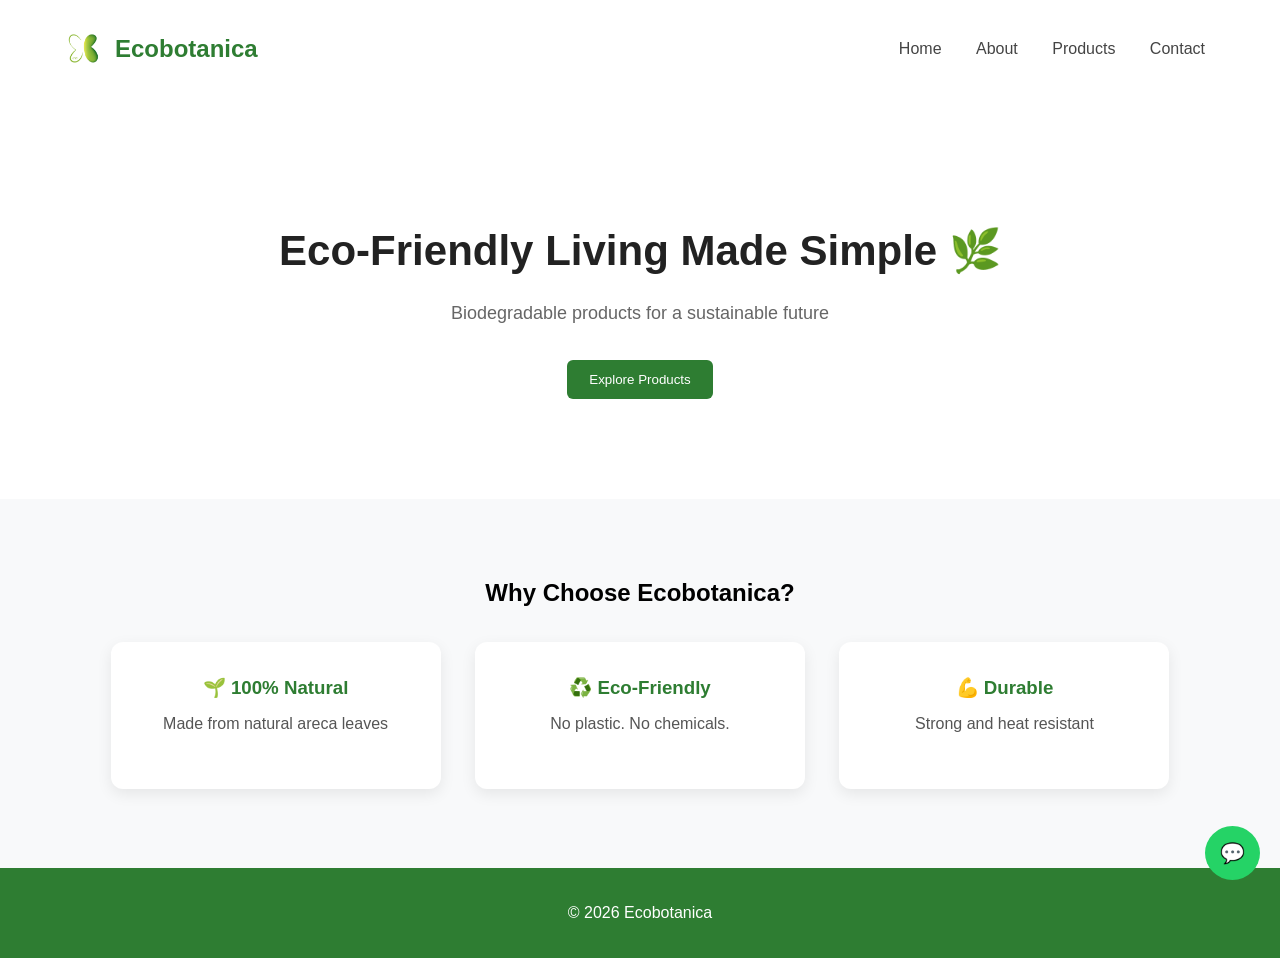
<file: index.html>
<!DOCTYPE html>
<html>
<head>
<title>Ecobotanica 🌿</title>
<link rel="stylesheet" href="css/style.css">
</head>

<body>

<header>
<div class="logo">
<img src="images/logo.jpg">
<h2>Ecobotanica</h2>
</div>

<nav>
<a href="index.html">Home</a>
<a href="about.html">About</a>
<a href="products.html">Products</a>
<a href="contact.html">Contact</a>
</nav>
</header>

<div class="hero">
<h1>Eco-Friendly Living Made Simple 🌿</h1>
<p>Biodegradable products for a sustainable future</p>
<br>
<a href="products.html"><button>Explore Products</button></a>
</div>

<section>
<h2>Why Choose Ecobotanica?</h2>

<div class="card">
<h3>🌱 100% Natural</h3>
<p>Made from natural areca leaves</p>
</div>

<div class="card">
<h3>♻️ Eco-Friendly</h3>
<p>No plastic. No chemicals.</p>
</div>

<div class="card">
<h3>💪 Durable</h3>
<p>Strong and heat resistant</p>
</div>

</section>

<footer>
<p>© 2026 Ecobotanica</p>
</footer>

<a href="https://wa.me/919876543210" class="whatsapp">💬</a>

</body>
</html>
</file>
<file: css/style.css>
body {
    margin: 0;
    font-family: 'Segoe UI', sans-serif;
    background: #f8f9fa;
}

/* HEADER */
header {
    display: flex;
    justify-content: space-between;
    align-items: center;
    padding: 15px 60px;
    background: white;
    box-shadow: 0 2px 8px rgba(0,0,0,0.05);
}

.logo {
    display: flex;
    align-items: center;
}

.logo img {
    height: 45px;
    margin-right: 10px;
}

.logo h2 {
    color: #2e7d32;
    font-weight: 600;
}

nav a {
    margin: 0 15px;
    text-decoration: none;
    color: #444;
    font-weight: 500;
}

nav a:hover {
    color: #2e7d32;
}

/* HERO */
.hero {
    padding: 100px 20px;
    text-align: center;
    background: white;
}

.hero h1 {
    font-size: 42px;
    color: #222;
}

.hero p {
    color: #666;
    font-size: 18px;
    margin-top: 10px;
}

/* SECTION */
section {
    padding: 60px 20px;
    text-align: center;
}

/* CARDS */
.card {
    display: inline-block;
    width: 280px;
    padding: 25px;
    margin: 15px;
    border-radius: 12px;
    background: white;
    box-shadow: 0 5px 20px rgba(0,0,0,0.05);
    transition: 0.3s;
}

.card:hover {
    transform: translateY(-5px);
}

.card h3 {
    color: #2e7d32;
}

/* BUTTON */
button {
    background: #2e7d32;
    color: white;
    padding: 12px 22px;
    border: none;
    border-radius: 6px;
    cursor: pointer;
}

/* FOOTER */
footer {
    background: #2e7d32;
    color: white;
    text-align: center;
    padding: 20px;
}

/* WHATSAPP */
.whatsapp {
    position: fixed;
    bottom: 20px;
    right: 20px;
    background: #25D366;
    color: white;
    padding: 15px;
    border-radius: 50%;
    font-size: 20px;
    text-decoration: none;
}

.about-container {
    max-width: 900px;
    margin: auto;
    padding: 60px 20px;
    text-align: center;
}

.about-container h1 {
    margin-bottom: 40px;
    color: #2e7d32;
}

.about-box {
    background: white;
    padding: 25px;
    margin: 20px 0;
    border-radius: 10px;
    box-shadow: 0 5px 15px rgba(0,0,0,0.05);
    text-align: left;
}

.about-box h3 {
    color: #2e7d32;
}

.product-grid {
    display: grid;
    grid-template-columns: repeat(3, 1fr);
    /* gap: 25px; */
    padding: 20px;
}

.card {
    background: white;
    border-radius: 12px;
    overflow: hidden;
    box-shadow: 0 5px 15px rgba(0,0,0,0.08);
    text-align: center;
    transition: 0.3s;
}

.card:hover {
    transform: translateY(-5px);
}

.card img {
    width: 100%;
    height: 220px;
    object-fit: cover;
}

.card h3 {
    color: #2e7d32;
    margin: 10px 0;
}

.card p {
    padding: 0 10px 15px;
    color: #555;
}
</file>
